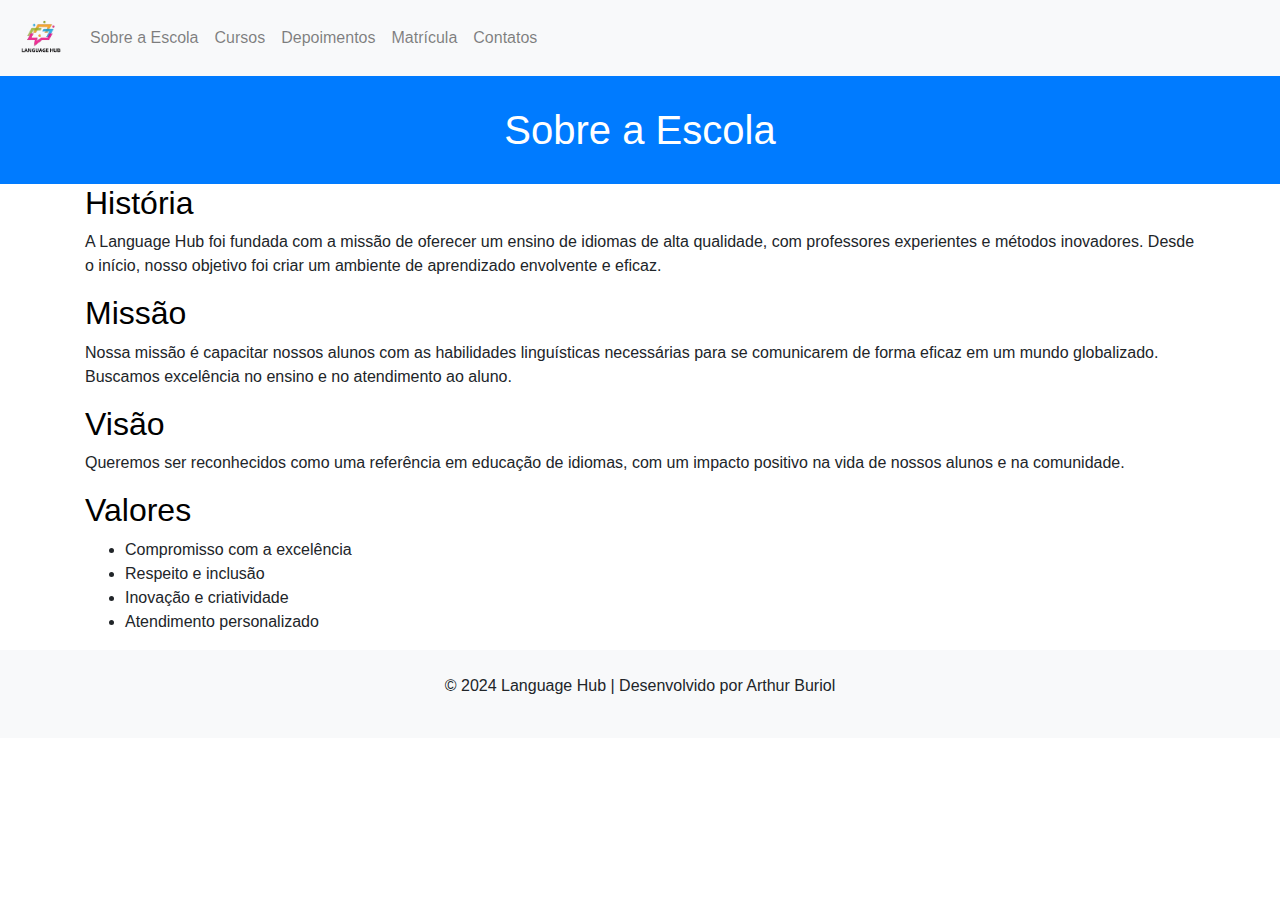
<file: about.html>
<!DOCTYPE html>
<html lang="pt-BR">

<head>
    <meta charset="UTF-8">
    <meta name="viewport" content="width=device-width, initial-scale=1.0">
    <title>Sobre a Escola</title>
    <link rel="stylesheet" href="css/styles.css">
    <link rel="stylesheet" href="css/about.css">
    <link href="https://stackpath.bootstrapcdn.com/bootstrap/4.5.2/css/bootstrap.min.css" rel="stylesheet">
</head>

<body>
    <nav class="navbar navbar-expand-lg navbar-light bg-light">
        <a class="navbar-brand" href="index.html">
            <img src="img/logo.png" alt="Language Hub" height="50">
        </a>
        <button class="navbar-toggler" type="button" data-toggle="collapse" data-target="#navbarNav" aria-controls="navbarNav" aria-expanded="false" aria-label="Toggle navigation">
            <span class="navbar-toggler-icon"></span>
        </button>
        <div class="collapse navbar-collapse" id="navbarNav">
            <ul class="navbar-nav">
                <li class="nav-item">
                    <a class="nav-link" href="about.html">Sobre a Escola</a>
                </li>
                <li class="nav-item">
                    <a class="nav-link" href="courses.html">Cursos</a>
                </li>
                <li class="nav-item">
                    <a class="nav-link" href="testimonials.html">Depoimentos</a>
                </li>
                <li class="nav-item">
                    <a class="nav-link" href="enrollment.html">Matrícula</a>
                </li>
                <li class="nav-item">
                    <a class="nav-link" href="contact.html">Contatos</a>
                </li>
            </ul>
        </div>
    </nav>

    <header>
        <div class="container">
            <h1>Sobre a Escola</h1>
        </div>
    </header>

    <div class="container about-content">
        <h2>História</h2>
        <p>A Language Hub foi fundada com a missão de oferecer um ensino de idiomas de alta qualidade, com professores experientes e métodos inovadores. Desde o início, nosso objetivo foi criar um ambiente de aprendizado envolvente e eficaz.</p>
        
        <h2>Missão</h2>
        <p>Nossa missão é capacitar nossos alunos com as habilidades linguísticas necessárias para se comunicarem de forma eficaz em um mundo globalizado. Buscamos excelência no ensino e no atendimento ao aluno.</p>

        <h2>Visão</h2>
        <p>Queremos ser reconhecidos como uma referência em educação de idiomas, com um impacto positivo na vida de nossos alunos e na comunidade.</p>

        <h2>Valores</h2>
        <ul>
            <li>Compromisso com a excelência</li>
            <li>Respeito e inclusão</li>
            <li>Inovação e criatividade</li>
            <li>Atendimento personalizado</li>
        </ul>
    </div>

    <footer class="bg-light text-center py-4">
        <p>&copy; 2024 Language Hub | Desenvolvido por Arthur Buriol</p>
    </footer>

    <script src="https://code.jquery.com/jquery-3.5.1.slim.min.js"></script>
    <script src="https://cdn.jsdelivr.net/npm/@popperjs/core@2.11.6/dist/umd/popper.min.js"></script>
    <script src="https://stackpath.bootstrapcdn.com/bootstrap/4.5.2/js/bootstrap.min.js"></script>
</body>
</html>
</file>
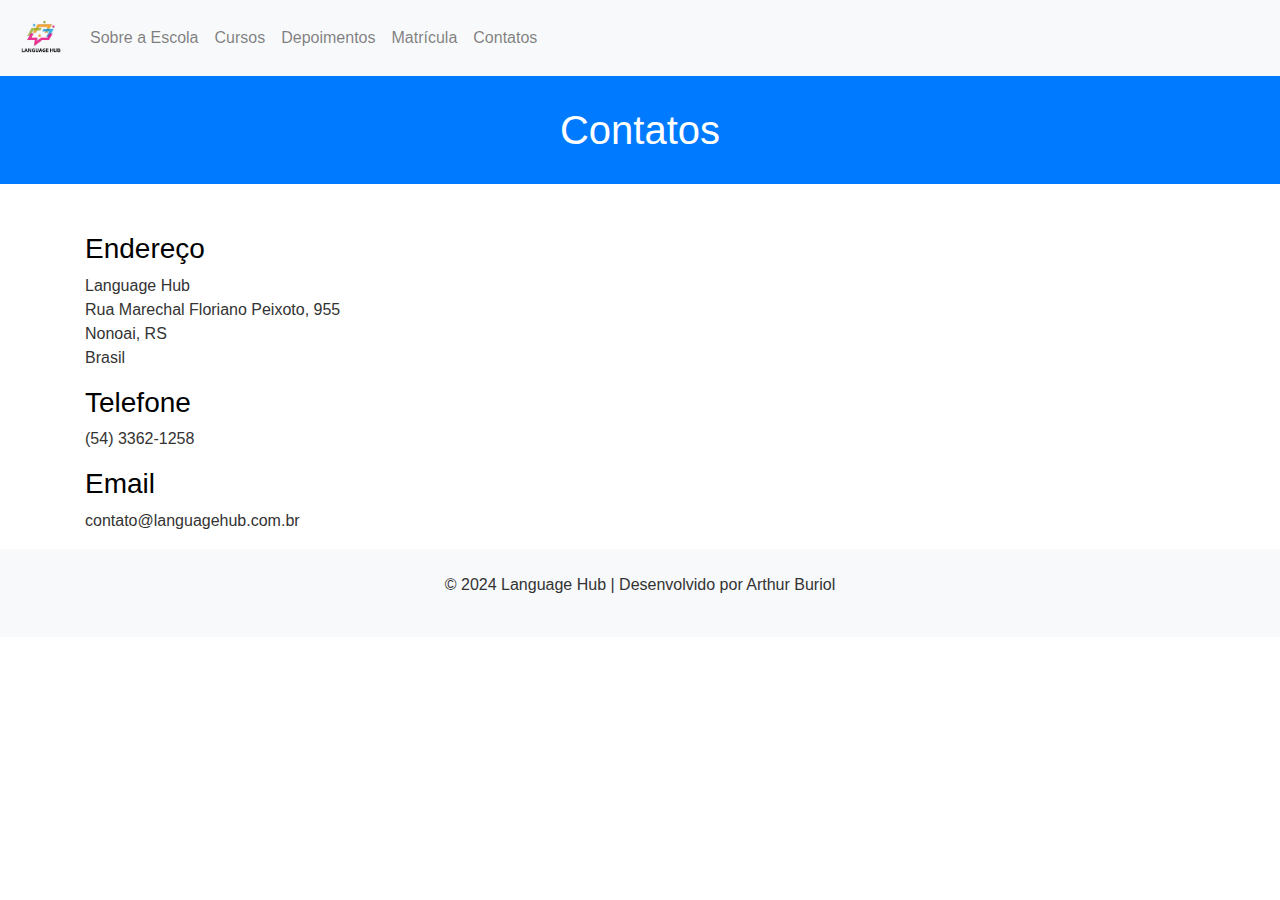
<file: contact.html>
<!DOCTYPE html>
<html lang="pt-BR">

<head>
    <meta charset="UTF-8">
    <meta name="viewport" content="width=device-width, initial-scale=1.0">
    <title>Contatos</title>
    <link rel="stylesheet" href="css/styles.css">
    <link rel="stylesheet" href="css/contact.css">
    <link href="https://stackpath.bootstrapcdn.com/bootstrap/4.5.2/css/bootstrap.min.css" rel="stylesheet">
</head>

<body>
    <nav class="navbar navbar-expand-lg navbar-light bg-light">
        <a class="navbar-brand" href="index.html">
            <img src="img/logo.png" alt="Language Hub" height="50">
        </a>
        <button class="navbar-toggler" type="button" data-toggle="collapse" data-target="#navbarNav" aria-controls="navbarNav" aria-expanded="false" aria-label="Toggle navigation">
            <span class="navbar-toggler-icon"></span>
        </button>
        <div class="collapse navbar-collapse" id="navbarNav">
            <ul class="navbar-nav">
                <li class="nav-item">
                    <a class="nav-link" href="about.html">Sobre a Escola</a>
                </li>
                <li class="nav-item">
                    <a class="nav-link" href="courses.html">Cursos</a>
                </li>
                <li class="nav-item">
                    <a class="nav-link" href="testimonials.html">Depoimentos</a>
                </li>
                <li class="nav-item">
                    <a class="nav-link" href="enrollment.html">Matrícula</a>
                </li>
                <li class="nav-item">
                    <a class="nav-link" href="contact.html">Contatos</a>
                </li>
            </ul>
        </div>
    </nav>

    <header>
        <div class="container">
            <h1>Contatos</h1>
        </div>
    </header>
    
    <div class="container mt-5">
        <div class="row">
            <div class="col-md-6">
                <h3>Endereço</h3>
                <p>Language Hub<br>
                Rua Marechal Floriano Peixoto, 955<br>
                Nonoai, RS<br>
                Brasil</p>
                
                <h3>Telefone</h3>
                <p>(54) 3362-1258</p>
                
                <h3>Email</h3>
                <p>contato@languagehub.com.br</p>
            </div>
        </div>
    </div>

    <footer class="bg-light text-center py-4">
        <p>&copy; 2024 Language Hub | Desenvolvido por Arthur Buriol</p>
    </footer>

    <script src="https://code.jquery.com/jquery-3.5.1.slim.min.js"></script>
    <script src="https://cdn.jsdelivr.net/npm/@popperjs/core@2.11.6/dist/umd/popper.min.js"></script>
    <script src="https://stackpath.bootstrapcdn.com/bootstrap/4.5.2/js/bootstrap.min.js"></script>
</body>
</html>
</file>
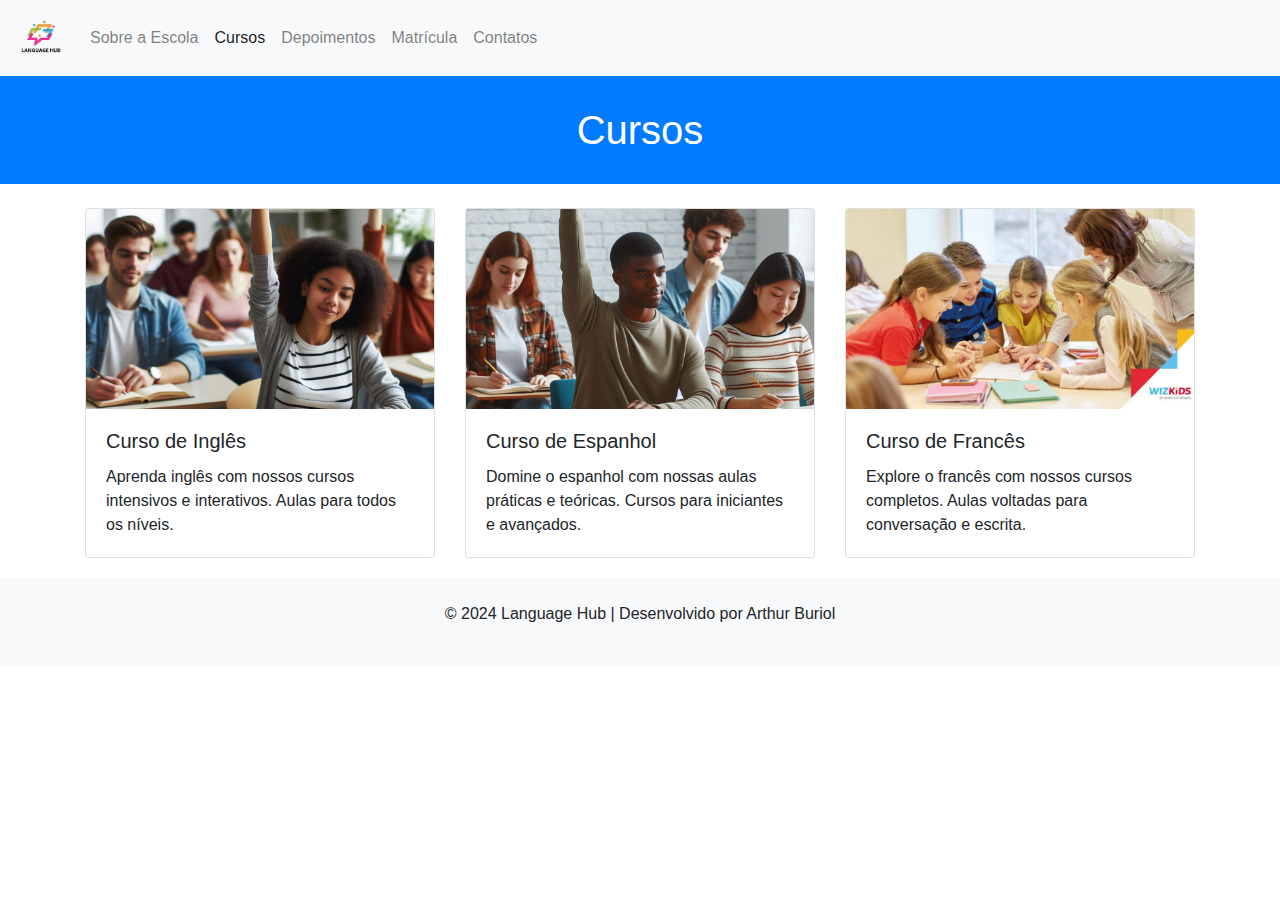
<file: courses.html>
<!DOCTYPE html>
<html lang="pt-BR">

<head>
    <meta charset="UTF-8">
    <meta name="viewport" content="width=device-width, initial-scale=1.0">
    <title>Cursos</title>
    <link rel="stylesheet" href="css/styles.css">
    <link rel="stylesheet" href="css/courses.css">
    <link href="https://stackpath.bootstrapcdn.com/bootstrap/4.5.2/css/bootstrap.min.css" rel="stylesheet">
</head>

<body>
    <nav class="navbar navbar-expand-lg navbar-light bg-light">
        <a class="navbar-brand" href="index.html">
            <img src="img/logo.png" alt="Language Hub" height="50">
        </a>
        <button class="navbar-toggler" type="button" data-toggle="collapse" data-target="#navbarNav" aria-controls="navbarNav" aria-expanded="false" aria-label="Toggle navigation">
            <span class="navbar-toggler-icon"></span>
        </button>
        <div class="collapse navbar-collapse" id="navbarNav">
            <ul class="navbar-nav">
                <li class="nav-item">
                    <a class="nav-link" href="about.html">Sobre a Escola</a>
                </li>
                <li class="nav-item">
                    <a class="nav-link active" href="courses.html">Cursos</a>
                </li>
                <li class="nav-item">
                    <a class="nav-link" href="testimonials.html">Depoimentos</a>
                </li>
                <li class="nav-item">
                    <a class="nav-link" href="enrollment.html">Matrícula</a>
                </li>
                <li class="nav-item">
                    <a class="nav-link" href="contact.html">Contatos</a>
                </li>
            </ul>
        </div>
    </nav>

    <header>
        <div class="container">
            <h1>Cursos</h1>
        </div>
    </header>
   
    <div class="container mt-4">

        <div class="row">
            <div class="col-md-4">
                <div class="card">
                    <img src="img/alunos1.jpeg" class="card-img-top" alt="Curso 1">
                    <div class="card-body">
                        <h5 class="card-title">Curso de Inglês</h5>
                        <p class="card-text">Aprenda inglês com nossos cursos intensivos e interativos. Aulas para todos os níveis.</p>
                    </div>
                </div>
            </div>
            <div class="col-md-4">
                <div class="card">
                    <img src="img/alunos2.jpeg" class="card-img-top" alt="Curso 2">
                    <div class="card-body">
                        <h5 class="card-title">Curso de Espanhol</h5>
                        <p class="card-text">Domine o espanhol com nossas aulas práticas e teóricas. Cursos para iniciantes e avançados.</p>
                    </div>
                </div>
            </div>
            <div class="col-md-4">
                <div class="card">
                    <img src="img/alunos5.jpg" class="card-img-top" alt="Curso 3">
                    <div class="card-body">
                        <h5 class="card-title">Curso de Francês</h5>
                        <p class="card-text">Explore o francês com nossos cursos completos. Aulas voltadas para conversação e escrita.</p>
                    </div>
                </div>
            </div>
        </div>
    </div>

    <footer class="bg-light text-center py-4">
        <p>&copy; 2024 Language Hub | Desenvolvido por Arthur Buriol</p>
    </footer>

    <script src="https://code.jquery.com/jquery-3.5.1.slim.min.js"></script>
    <script src="https://cdn.jsdelivr.net/npm/@popperjs/core@2.11.6/dist/umd/popper.min.js"></script>
    <script src="https://stackpath.bootstrapcdn.com/bootstrap/4.5.2/js/bootstrap.min.js"></script>
</body>
</html>
</file>
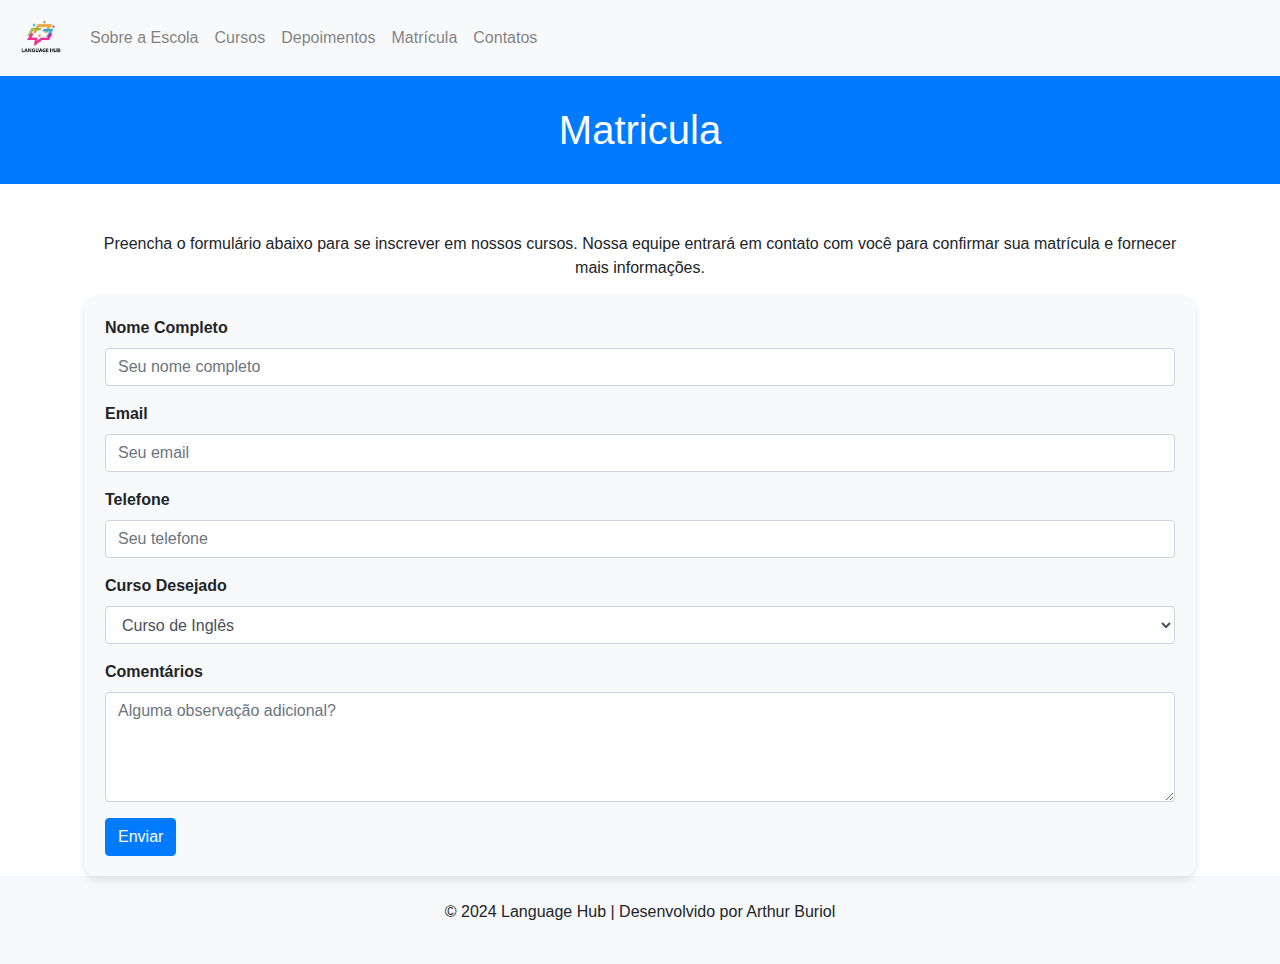
<file: enrollment.html>
<!DOCTYPE html>
<html lang="pt-BR">

<head>
    <meta charset="UTF-8">
    <meta name="viewport" content="width=device-width, initial-scale=1.0">
    <title>Matrícula</title>
    <link rel="stylesheet" href="css/styles.css">
    <link rel="stylesheet" href="css/enrollment.css">
    <link href="https://stackpath.bootstrapcdn.com/bootstrap/4.5.2/css/bootstrap.min.css" rel="stylesheet">
</head>

<body>
    <nav class="navbar navbar-expand-lg navbar-light bg-light">
        <a class="navbar-brand" href="index.html">
            <img src="img/logo.png" alt="Language Hub" height="50">
        </a>
        <button class="navbar-toggler" type="button" data-toggle="collapse" data-target="#navbarNav" aria-controls="navbarNav" aria-expanded="false" aria-label="Toggle navigation">
            <span class="navbar-toggler-icon"></span>
        </button>
        <div class="collapse navbar-collapse" id="navbarNav">
            <ul class="navbar-nav">
                <li class="nav-item">
                    <a class="nav-link" href="about.html">Sobre a Escola</a>
                </li>
                <li class="nav-item">
                    <a class="nav-link" href="courses.html">Cursos</a>
                </li>
                <li class="nav-item">
                    <a class="nav-link" href="testimonials.html">Depoimentos</a>
                </li>
                <li class="nav-item">
                    <a class="nav-link" href="enrollment.html">Matrícula</a>
                </li>
                <li class="nav-item">
                    <a class="nav-link" href="contact.html">Contatos</a>
                </li>
            </ul>
        </div>
    </nav>

    <header>
        <div class="container">
            <h1>Matricula</h1>
        </div>
    </header>
 
    <div class="container mt-5">
        <div class="row">
            <div class="col-md-12">
                <p class="text-center">Preencha o formulário abaixo para se inscrever em nossos cursos. Nossa equipe entrará em contato com você para confirmar sua matrícula e fornecer mais informações.</p>
                
                <form>
                    <div class="form-group">
                        <label for="fullName">Nome Completo</label>
                        <input type="text" class="form-control" id="fullName" placeholder="Seu nome completo">
                    </div>
                    <div class="form-group">
                        <label for="email">Email</label>
                        <input type="email" class="form-control" id="email" placeholder="Seu email">
                    </div>
                    <div class="form-group">
                        <label for="phone">Telefone</label>
                        <input type="text" class="form-control" id="phone" placeholder="Seu telefone">
                    </div>
                    <div class="form-group">
                        <label for="course">Curso Desejado</label>
                        <select class="form-control" id="course">
                            <option>Curso de Inglês</option>
                            <option>Curso de Espanhol</option>
                            <option>Curso de Francês</option>
                            <option>Curso de Alemão</option>
                        </select>
                    </div>
                    <div class="form-group">
                        <label for="comments">Comentários</label>
                        <textarea class="form-control" id="comments" rows="4" placeholder="Alguma observação adicional?"></textarea>
                    </div>
                    <button type="submit" class="btn btn-primary">Enviar</button>
                </form>
            </div>
        </div>
    </div>

    <footer class="bg-light text-center py-4">
        <p>&copy; 2024 Language Hub | Desenvolvido por Arthur Buriol</p>
    </footer>

    <script src="https://code.jquery.com/jquery-3.5.1.slim.min.js"></script>
    <script src="https://cdn.jsdelivr.net/npm/@popperjs/core@2.11.6/dist/umd/popper.min.js"></script>
    <script src="https://stackpath.bootstrapcdn.com/bootstrap/4.5.2/js/bootstrap.min.js"></script>
</body>
</html>
</file>
<file: css/styles.css>
body {
    font-family: 'Arial', sans-serif;
}

h1, h2 {
    font-family: 'Segoe UI', Tahoma, Geneva, Verdana, sans-serif;
}

.welcome-bar {
    background: #007bff;
    padding: 20px;
    text-align: center;
    width: 100%;
    box-sizing: border-box;
    color: white;
    margin: 0;
    border: none;
}

.carousel {
    max-width: 800px;
    margin: 5px auto;
}
</file>
<file: css/about.css>
body {
    font-family: Arial, sans-serif;
    background-color: #f8f9fa;
    margin: 0;
    padding: 0;
}

header {
    background-color: #007bff;
    color: white;
    padding: 10px; 
    text-align: center;
}

header h1 {
    margin: 0;
    padding: 20px;
}

h2 {
    color: hsl(0, 0%, 0%);
    margin-top: 20px;
}
</file>
<file: css/contact.css>
h3 {
    color: #000000;
    margin-bottom: 15px;
}

p {
    font-size: 1rem;
    color: #333;
}

header {
    background-color: #007bff;
    color: white;
    padding: 10px 0;
    text-align: center;
}

header h1 {
    margin: 0;
    padding: 20px;
}
</file>
<file: css/courses.css>
.card {
    margin-bottom: 20px;
}

.card-img-top {
    height: 200px;
    object-fit: cover;
}

header {
    background-color: #007bff;
    color: white;
    padding: 10px 0;
    text-align: center;
}

header h1 {
    margin: 0;
    padding: 20px;
}
</file>
<file: css/enrollment.css>
form {
    background-color: #f8f9fa;
    border-radius: 10px;
    padding: 20px;
    box-shadow: 0 4px 8px rgba(0, 0, 0, 0.1);
}

.form-group label {
    font-weight: bold;
}

.form-control {
    border-radius: 5px;
}

header {
    background-color: #007bff;
    color: white;
    padding: 10px 0;
    text-align: center;
}

header h1 {
    margin: 0;
    padding: 20px;
}
</file>
